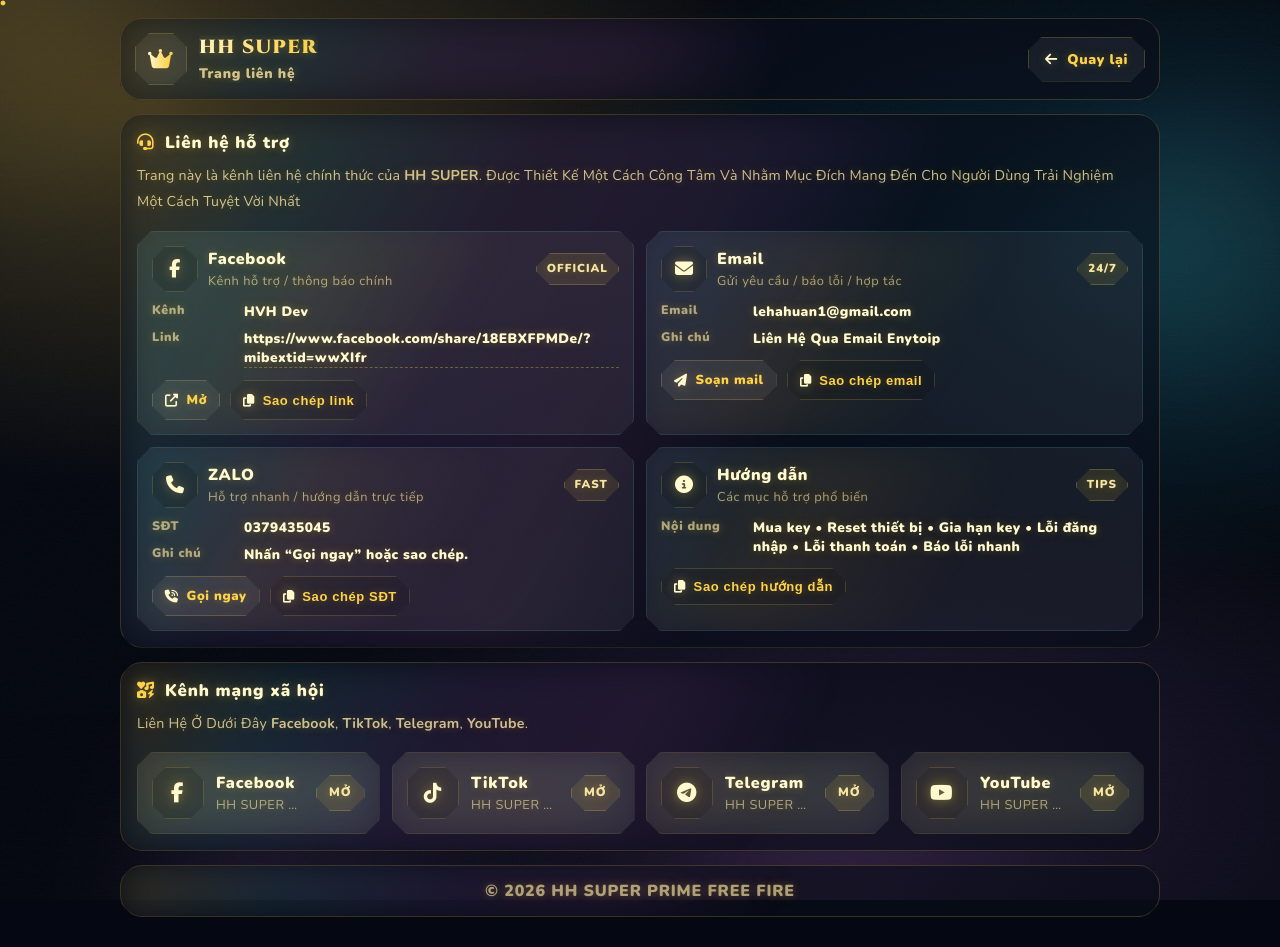
<file: lienhe.html>
<!DOCTYPE html>
<html lang="vi">
<head>
  <meta charset="UTF-8" />
  <meta name="viewport" content="width=device-width, initial-scale=1.0" />
  <title>Liên hệ • HH SUPER</title>

  <!-- Fonts (tròn đẹp hơn) -->
  <link rel="preconnect" href="https://fonts.googleapis.com">
  <link rel="preconnect" href="https://fonts.gstatic.com" crossorigin>
  <link href="https://fonts.googleapis.com/css2?family=Nunito:wght@400;600;700;800;900&family=Be+Vietnam+Pro:wght@400;600;800;900&family=Cinzel:wght@600;700;800&display=swap" rel="stylesheet">

  <!-- Font Awesome -->
  <link rel="stylesheet" href="https://cdnjs.cloudflare.com/ajax/libs/font-awesome/6.4.0/css/all.min.css">

  <style>
    :root{
      /* ============ TỐC ĐỘ HIỆU ỨNG (slow motion mượt) ============ */
      --spd: 1.18; /* tăng lên => chậm/mượt hơn | giảm => nhanh hơn */

      /* GOLD THEME */
      --goldA:#fff9cf;
      --goldB:#ffd24a;
      --goldC:#ffb300;

      /* ACCENT */
      --cyan:#7cf7ff;
      --mag:#ff86ff;
      --vio:#c77dff;

      /* BACKGROUND */
      --bg:#050812;
      --glass: rgba(10, 14, 26, 0.62);

      /* TEXT */
      --text: rgba(255, 236, 168, 0.94);
      --textSoft: rgba(255, 236, 168, 0.78);
      --textDim: rgba(255, 236, 168, 0.62);

      /* BORDER + SHAPE */
      --stroke: rgba(255, 210, 74, 0.20);
      --stroke2: rgba(124, 247, 255, 0.18);

      /* Bevel/Octagon clip */
      --cut: 14px;
      --clip: polygon(
        var(--cut) 0,
        calc(100% - var(--cut)) 0,
        100% var(--cut),
        100% calc(100% - var(--cut)),
        calc(100% - var(--cut)) 100%,
        var(--cut) 100%,
        0 calc(100% - var(--cut)),
        0 var(--cut)
      );

      /* Background image */
      --app-bg-image: url("https://images.unsplash.com/photo-1511512578047-dfb367046420?auto=format&fit=crop&w=2400&q=80");
    }

    *{box-sizing:border-box}
    html,body{height:100%}
    body{
      margin:0;
      font-family:"Nunito","Be Vietnam Pro", system-ui, -apple-system, Segoe UI, Roboto, Helvetica, Arial, sans-serif;
      color:var(--text);
      background: var(--bg);
      overflow-x:hidden;
      letter-spacing: .15px;
      text-rendering: geometricPrecision;
      -webkit-font-smoothing: antialiased;
      -moz-osx-font-smoothing: grayscale;
    }

    /* ============ BACKDROP (ảnh + lớp gradient) ============ */
    body::before{
      content:"";
      position:fixed; inset:0;
      background-image: var(--app-bg-image);
      background-size:cover;
      background-position:center;
      filter:saturate(1.10) contrast(1.08);
      transform: scale(1.08);
      z-index:-10;
      will-change: transform;
    }
    body::after{
      content:"";
      position:fixed; inset:0;
      background:
        radial-gradient(1000px 620px at 12% 12%, rgba(255,210,74,0.22), transparent 62%),
        radial-gradient(980px 560px at 86% 28%, rgba(0,215,255,0.15), transparent 60%),
        radial-gradient(980px 560px at 70% 88%, rgba(199,125,255,0.15), transparent 60%),
        linear-gradient(180deg, rgba(3,6,14,0.72), rgba(3,6,14,0.92));
      z-index:-9;
    }

    /* ============ HIỆU ỨNG NỀN: ORBS / NOISE / SCANLINE ============ */
    .fx{
      position:fixed;
      inset:0;
      pointer-events:none;
      z-index:-8;
      overflow:hidden;
    }
    .fx::before{
      /* noise */
      content:"";
      position:absolute; inset:-50%;
      background-image: url("data:image/svg+xml,%3Csvg xmlns='http://www.w3.org/2000/svg' width='160' height='160'%3E%3Cfilter id='n'%3E%3CfeTurbulence type='fractalNoise' baseFrequency='.8' numOctaves='3' stitchTiles='stitch'/%3E%3C/filter%3E%3Crect width='160' height='160' filter='url(%23n)' opacity='.16'/%3E%3C/svg%3E");
      mix-blend-mode: overlay;
      opacity:.25;
      transform: rotate(8deg);
      animation: noiseMove calc(9s * var(--spd)) linear infinite;
    }
    .fx::after{
      /* scanline */
      content:"";
      position:absolute; inset:0;
      background: repeating-linear-gradient(
        180deg,
        rgba(255,210,74,0.00) 0px,
        rgba(255,210,74,0.00) 7px,
        rgba(124,247,255,0.025) 8px
      );
      opacity:.35;
      mix-blend-mode: soft-light;
      animation: scan calc(6.5s * var(--spd)) linear infinite;
    }

    @keyframes noiseMove{
      0%{ transform: translate3d(-2%, -2%, 0) rotate(8deg); }
      100%{ transform: translate3d(2%, 2%, 0) rotate(8deg); }
    }
    @keyframes scan{
      0%{ transform: translateY(-12px); }
      100%{ transform: translateY(12px); }
    }

    .orb{
      position:absolute;
      width: 420px;
      height: 420px;
      border-radius: 999px;
      filter: blur(38px);
      opacity:.26;
      mix-blend-mode: screen;
      transform: translate3d(0,0,0);
      will-change: transform;
      animation: drift calc(14s * var(--spd)) ease-in-out infinite;
    }
    .orb.o1{ left:-120px; top:-130px; background: radial-gradient(circle at 30% 30%, rgba(255,210,74,.55), transparent 62%); animation-duration: calc(16s * var(--spd)); }
    .orb.o2{ right:-160px; top:80px; background: radial-gradient(circle at 40% 40%, rgba(124,247,255,.45), transparent 62%); animation-duration: calc(17.5s * var(--spd)); }
    .orb.o3{ left: 10%; bottom:-220px; background: radial-gradient(circle at 35% 35%, rgba(199,125,255,.45), transparent 62%); animation-duration: calc(18.5s * var(--spd)); }
    .orb.o4{ right: 16%; bottom:-260px; background: radial-gradient(circle at 40% 40%, rgba(255,134,255,.35), transparent 62%); animation-duration: calc(20s * var(--spd)); }

    @keyframes drift{
      0%,100%{ transform: translate3d(0,0,0) scale(1); }
      50%{ transform: translate3d(0,-18px,0) scale(1.04); }
    }

    /* Particles */
    .spark{
      position:absolute;
      width: 6px; height: 6px;
      border-radius: 50%;
      background: radial-gradient(circle, rgba(255,210,74,.9), rgba(255,210,74,0) 65%);
      opacity:.35;
      filter: blur(.2px);
      animation: sparkle calc(7.5s * var(--spd)) linear infinite;
    }
    @keyframes sparkle{
      0%{ transform: translate3d(var(--x), calc(var(--y) + 40px), 0) scale(.65); opacity: 0; }
      10%{ opacity:.45; }
      50%{ opacity:.28; }
      100%{ transform: translate3d(calc(var(--x) + 40px), calc(var(--y) - 70px), 0) scale(1.1); opacity: 0; }
    }

    /* Animations */
    @keyframes shimmer { 0%{background-position:-220% 0} 100%{background-position:220% 0} }
    @keyframes float { 0%,100%{transform:translateY(0)} 50%{transform:translateY(-10px)} }
    @keyframes pulseGlow { 0%,100%{opacity:.55} 50%{opacity:.90} }
    @keyframes toastIn { from{transform:translateY(14px); opacity:0} to{transform:translateY(0); opacity:1} }
    @keyframes pageIn { from{opacity:0; transform:translateY(12px)} to{opacity:1; transform:translateY(0)} }

    /* Layout */
    .wrap{
      width:min(1040px, 94vw);
      margin: 0 auto;
      padding: 18px 0 30px;
      animation: pageIn calc(.55s * var(--spd)) ease-out both;
    }
    .stack{
      margin-top: 14px;
      display:grid;
      gap: 14px;
    }

    /* Shared "frame" */
    .frame{
      position:relative;
      background: var(--glass);
      border: 1px solid var(--stroke);
      box-shadow: 0 26px 70px rgba(0,0,0,0.46);
      backdrop-filter: blur(14px);
      -webkit-backdrop-filter: blur(14px);
      border-radius: 22px; /* fallback */
      clip-path: var(--clip);
      overflow:hidden;
      isolation:isolate;
    }
    .frame::before{
      content:"";
      position:absolute; inset:-2px;
      background: linear-gradient(120deg,
        rgba(255,210,74,0.26),
        rgba(124,247,255,0.18),
        rgba(199,125,255,0.16),
        rgba(255,134,255,0.14),
        transparent 64%
      );
      filter: blur(18px);
      opacity:.62;
      animation: pulseGlow calc(3.4s * var(--spd)) ease-in-out infinite;
      pointer-events:none;
      z-index:-1;
    }

    /* GOLD GLOW TEXT */
    .gold-glow{
      text-shadow:
        0 0 10px rgba(255,210,74,0.26),
        0 0 18px rgba(255,210,74,0.14);
    }

    /* Reveal */
    .reveal{
      opacity:0;
      transform: translateY(10px);
      transition: opacity calc(.55s * var(--spd)) ease, transform calc(.55s * var(--spd)) ease;
      will-change: opacity, transform;
    }
    .reveal.in{
      opacity:1;
      transform: translateY(0);
    }

    /* Header */
    .header{
      padding: 14px 14px;
      display:flex;
      align-items:center;
      justify-content:space-between;
      gap:12px;
    }
    .left{
      display:flex;
      align-items:center;
      gap:12px;
      min-width:0;
    }

    /* Crown */
    .crown{
      width:52px;height:52px;
      display:grid;
      place-items:center;
      border:1px solid rgba(255,210,74,0.18);
      background: rgba(255,255,255,0.06);
      box-shadow: 0 18px 44px rgba(0,0,0,0.30);
      clip-path: var(--clip);
      animation: float calc(4.2s * var(--spd)) ease-in-out infinite;
      flex:0 0 auto;
    }
    .crown i{
      font-size: 22px;
      background: linear-gradient(90deg, var(--goldA), var(--goldB), var(--cyan), var(--mag));
      background-size: 240% 100%;
      -webkit-background-clip:text;
      -webkit-text-fill-color: transparent;
      animation: shimmer calc(2.6s * var(--spd)) linear infinite;
      filter: drop-shadow(0 0 14px rgba(255,210,74,0.22));
    }

    .title{
      display:flex;
      flex-direction:column;
      gap:3px;
      min-width:0;
    }
    .title strong{
      font-family:"Cinzel", serif;
      font-size: 19px;
      font-weight: 900;
      letter-spacing: 1.4px;
      background: linear-gradient(90deg, var(--goldA), var(--goldB), var(--cyan), var(--mag));
      background-size: 260% 100%;
      -webkit-background-clip:text;
      -webkit-text-fill-color: transparent;
      animation: shimmer calc(2.6s * var(--spd)) linear infinite;
      white-space:nowrap;
      overflow:hidden;
      text-overflow:ellipsis;
    }
    .title span{
      font-size: 13.8px;
      font-weight: 900;
      letter-spacing: .7px;
      color: var(--textSoft);
      white-space:nowrap;
      overflow:hidden;
      text-overflow:ellipsis;
    }

    /* Buttons */
    .btn{
      text-decoration:none;
      border:none;
      cursor:pointer;
      padding: 12px 16px;
      font-weight: 900;
      font-size: 14px;
      letter-spacing: .6px;
      background: rgba(255,255,255,0.06);
      border: 1px solid rgba(255,210,74,0.20);
      color: var(--goldB);
      box-shadow: 0 18px 44px rgba(0,0,0,0.30);
      transition:
        transform calc(.18s * var(--spd)) ease,
        background calc(.18s * var(--spd)) ease,
        box-shadow calc(.18s * var(--spd)) ease,
        border-color calc(.18s * var(--spd)) ease,
        filter calc(.18s * var(--spd)) ease;
      display:inline-flex;
      align-items:center;
      gap:10px;
      position:relative;
      overflow:hidden;
      clip-path: var(--clip);
      user-select:none;
      -webkit-tap-highlight-color: transparent;
    }
    .btn::before{
      content:"";
      position:absolute; inset:0;
      background: linear-gradient(120deg, transparent, rgba(255,255,255,0.24), transparent);
      transform: translateX(-120%);
      transition: transform calc(.7s * var(--spd)) ease;
      opacity:.80;
    }
    .btn:hover{
      transform: translateY(-2px);
      background: rgba(255,255,255,0.09);
      border-color: rgba(124,247,255,0.24);
      box-shadow: 0 22px 54px rgba(0,0,0,0.36);
      filter: saturate(1.05);
    }
    .btn:hover::before{ transform: translateX(120%); }
    .btn i{
      color: var(--goldA);
      filter: drop-shadow(0 0 12px rgba(255,210,74,0.20));
    }
    .btn--mini{
      padding: 10px 12px;
      font-size: 13px;
      gap:8px;
    }
    .btn--ghost{
      background: rgba(0,0,0,0.10);
      border-color: rgba(255,210,74,0.18);
    }
    .btn:active{ transform: translateY(0); }

    /* Ripple */
    .ripple{
      position:absolute;
      border-radius: 999px;
      transform: translate(-50%, -50%);
      background: radial-gradient(circle, rgba(255,210,74,.42), rgba(124,247,255,.12), rgba(255,210,74,0) 70%);
      pointer-events:none;
      width: 10px;
      height: 10px;
      animation: rippleOut calc(.75s * var(--spd)) ease-out forwards;
      mix-blend-mode: screen;
    }
    @keyframes rippleOut{
      from{ opacity:.9; width: 10px; height: 10px; }
      to{ opacity:0; width: 360px; height: 360px; }
    }

    /* Card */
    .card{ padding: 16px; }
    .card h4{
      margin:0 0 10px;
      font-size: 16.8px;
      font-weight: 900;
      letter-spacing: .9px;
      display:flex;
      align-items:center;
      gap:10px;
      color: var(--goldA);
    }
    .card h4 i{
      color: var(--goldB);
      filter: drop-shadow(0 0 14px rgba(255,210,74,0.20));
    }
    .card p{
      margin:0 0 14px;
      font-size: 14.2px;
      line-height: 1.85;
      letter-spacing: .25px;
      color: var(--textSoft);
    }

    /* Contact grid */
    .grid{
      display:grid;
      grid-template-columns: 1fr 1fr;
      gap: 12px;
    }
    @media (max-width: 860px){
      .grid{ grid-template-columns: 1fr; }
    }

    .contact-item{
      padding: 14px;
      border: 1px solid rgba(124,247,255,0.12);
      background: rgba(255,255,255,0.06);
      box-shadow: 0 18px 44px rgba(0,0,0,0.28);
      border-radius: 18px; /* fallback */
      clip-path: var(--clip);
      position:relative;
      overflow:hidden;
      isolation:isolate;
      transition:
        transform calc(.18s * var(--spd)) ease,
        border-color calc(.18s * var(--spd)) ease,
        box-shadow calc(.18s * var(--spd)) ease;
      will-change: transform;
    }
    .contact-item::before{
      content:"";
      position:absolute; inset:-2px;
      background: linear-gradient(120deg, rgba(0,215,255,0.14), rgba(255,210,74,0.12), transparent 64%);
      filter: blur(18px);
      opacity:.58;
      pointer-events:none;
      z-index:-1;
    }
    .contact-item:hover{
      transform: translateY(-4px);
      border-color: rgba(255,210,74,0.30);
      box-shadow: 0 26px 62px rgba(0,0,0,0.36);
    }

    .contact-top{
      display:flex;
      align-items:center;
      gap: 10px;
      margin-bottom: 10px;
    }
    .ic{
      width:46px;height:46px;
      display:grid;
      place-items:center;
      background: rgba(0,0,0,0.14);
      border: 1px solid rgba(255,210,74,0.18);
      clip-path: var(--clip);
      flex:0 0 auto;
    }
    .ic i{
      font-size: 18px;
      color: var(--goldA);
      filter: drop-shadow(0 0 12px rgba(255,210,74,0.20));
    }
    .meta{
      min-width:0;
      display:flex;
      flex-direction:column;
      gap:2px;
    }
    .meta .name{
      font-weight: 900;
      letter-spacing: .7px;
      color: var(--goldA);
    }
    .meta .sub{
      font-size: 12.8px;
      letter-spacing: .55px;
      color: var(--textDim);
      white-space:nowrap;
      overflow:hidden;
      text-overflow:ellipsis;
    }
    .badge{
      margin-left:auto;
      font-weight: 900;
      font-size: 11.5px;
      letter-spacing: 1px;
      padding: 7px 10px;
      color: rgba(255, 236, 168, 0.96);
      background: rgba(255,210,74,0.10);
      border: 1px solid rgba(255,210,74,0.22);
      clip-path: var(--clip);
      text-transform: uppercase;
    }

    .kv{
      display:grid;
      grid-template-columns: 84px 1fr;
      gap: 8px;
      align-items:start;
      margin: 8px 0;
    }
    .kv .k{
      font-size: 12.4px;
      font-weight: 900;
      letter-spacing: .65px;
      color: var(--textDim);
    }
    .kv .v{
      font-size: 13.7px;
      font-weight: 900;
      letter-spacing: .45px;
      color: var(--goldA);
      word-break: break-word;
    }
    .link{
      color: var(--goldB);
      text-decoration: none;
      border-bottom: 1px dashed rgba(255,210,74,0.32);
      transition: border-color calc(.18s * var(--spd)) ease, filter calc(.18s * var(--spd)) ease;
    }
    .link:hover{
      border-bottom-color: rgba(124,247,255,0.45);
      filter: brightness(1.05);
    }

    .actions{
      margin-top: 12px;
      display:flex;
      gap: 10px;
      flex-wrap: wrap;
    }

    /* Social */
    .social-grid{
      display:grid;
      grid-template-columns: 1fr 1fr 1fr 1fr;
      gap: 12px;
    }
    @media (max-width: 980px){
      .social-grid{ grid-template-columns: 1fr 1fr; }
    }
    @media (max-width: 520px){
      .social-grid{ grid-template-columns: 1fr; }
    }

    .social-box{
      text-decoration:none;
      color: var(--goldA);
      padding: 14px;
      background: rgba(255,255,255,0.06);
      border: 1px solid rgba(255,210,74,0.14);
      box-shadow: 0 18px 44px rgba(0,0,0,0.26);
      border-radius: 18px;
      clip-path: var(--clip);
      position:relative;
      overflow:hidden;
      display:flex;
      align-items:center;
      justify-content:space-between;
      gap: 12px;
      transition:
        transform calc(.18s * var(--spd)) ease,
        border-color calc(.18s * var(--spd)) ease,
        box-shadow calc(.18s * var(--spd)) ease,
        filter calc(.18s * var(--spd)) ease;
      will-change: transform;
    }
    .social-box::before{
      content:"";
      position:absolute; inset:-2px;
      background: radial-gradient(700px 380px at 20% 20%, rgba(255,210,74,0.16), transparent 60%),
                  radial-gradient(700px 380px at 80% 30%, rgba(124,247,255,0.11), transparent 60%);
      filter: blur(18px);
      opacity:.62;
      pointer-events:none;
      z-index:-1;
    }
    .social-box:hover{
      transform: translateY(-4px);
      border-color: rgba(124,247,255,0.24);
      box-shadow: 0 26px 62px rgba(0,0,0,0.34);
      filter: saturate(1.05);
    }

    .social-ic{
      width:52px;height:52px;
      display:grid;
      place-items:center;
      background: rgba(0,0,0,0.14);
      border: 1px solid rgba(255,210,74,0.18);
      clip-path: var(--clip);
      flex:0 0 auto;
    }
    .social-ic i{
      font-size: 20px;
      color: var(--goldA);
      filter: drop-shadow(0 0 14px rgba(255,210,74,0.22));
    }
    .social-text{
      min-width:0;
      display:flex;
      flex-direction:column;
      gap:2px;
    }
    .social-text .top{
      font-weight: 900;
      letter-spacing: .8px;
      color: var(--goldA);
      white-space:nowrap;
      overflow:hidden;
      text-overflow:ellipsis;
    }
    .social-text .bot{
      font-size: 12.8px;
      letter-spacing: .55px;
      color: var(--textDim);
      white-space:nowrap;
      overflow:hidden;
      text-overflow:ellipsis;
    }
    .social-cta{
      margin-left:auto;
      font-weight: 900;
      font-size: 12.2px;
      letter-spacing: 1px;
      padding: 9px 12px;
      color: rgba(255, 236, 168, 0.96);
      background: rgba(255,210,74,0.10);
      border: 1px solid rgba(255,210,74,0.22);
      clip-path: var(--clip);
      text-transform: uppercase;
      white-space:nowrap;
    }

    /* Footer */
    .footer{
      padding: 14px 16px;
      text-align:center;
      font-weight: 900;
      letter-spacing: .8px;
      color: var(--textDim);
    }

    /* Toast */
    .toast{
      position: fixed;
      left: 50%;
      bottom: 16px;
      transform: translateX(-50%);
      background: rgba(8, 10, 18, 0.78);
      border: 1px solid rgba(255,210,74,0.22);
      color: var(--goldA);
      padding: 12px 14px;
      box-shadow: 0 22px 60px rgba(0,0,0,0.50);
      clip-path: var(--clip);
      border-radius: 16px;
      letter-spacing: .6px;
      font-weight: 900;
      opacity:0;
      pointer-events:none;
      z-index: 9999;
      min-width: min(520px, 92vw);
      text-align:center;
    }
    .toast.show{
      opacity:1;
      animation: toastIn calc(.18s * var(--spd)) ease-out;
    }

    /* Reduce motion */
    @media (prefers-reduced-motion: reduce){
      *{ animation:none !important; transition:none !important; }
      body::before{ transform:none !important; }
      .reveal{ opacity:1 !important; transform:none !important; }
    }
  </style>
</head>

<body>
  <!-- FX LAYERS -->
  <div class="fx" aria-hidden="true">
    <div class="orb o1"></div>
    <div class="orb o2"></div>
    <div class="orb o3"></div>
    <div class="orb o4"></div>
    <!-- sparks will be injected by JS -->
  </div>

  <div class="wrap">
    <!-- HEADER -->
    <div class="header frame reveal tilt" data-tilt="1.0">
      <div class="left">
        <div class="crown" aria-hidden="true"><i class="fa-solid fa-crown"></i></div>
        <div class="title">
          <strong class="gold-glow">HH SUPER</strong>
          <span class="gold-glow">Trang liên hệ</span>
        </div>
      </div>

      <a class="btn gold-glow magnetic" href="index.html" title="Quay lại trang chủ">
        <i class="fa-solid fa-arrow-left"></i> Quay lại
      </a>
    </div>

    <main class="stack">
      <!-- CONTACT CARD -->
      <section class="card frame reveal tilt" data-tilt="1.1" id="contactCard">
        <h4 class="gold-glow"><i class="fa-solid fa-headset"></i> Liên hệ hỗ trợ</h4>
        <p class="gold-glow">
          Trang này là kênh liên hệ chính thức của <b>HH SUPER</b>. Được Thiết Kế Một Cách Công Tâm Và Nhằm Mục Đích Mang Đến Cho Người Dùng Trải Nghiệm Một Cách Tuyệt Vời Nhất
        </p>

        <div class="grid">
          <!-- Facebook -->
          <article class="contact-item gold-glow reveal tilt" data-tilt="1.2" id="boxFacebook">
            <div class="contact-top">
              <div class="ic"><i class="fa-brands fa-facebook-f"></i></div>
              <div class="meta">
                <div class="name">Facebook</div>
                <div class="sub">Kênh hỗ trợ / thông báo chính</div>
              </div>
              <div class="badge">Official</div>
            </div>

            <div class="kv">
              <div class="k">Kênh</div>
              <div class="v" id="fbName">HVH Dev</div>
            </div>
            <div class="kv">
              <div class="k">Link</div>
              <a class="v link" id="fbLink" href="#" target="_blank" rel="noopener">—</a>
            </div>

            <div class="actions">
              <a class="btn btn--mini gold-glow magnetic" id="fbOpen" href="#" target="_blank" rel="noopener">
                <i class="fa-solid fa-up-right-from-square"></i> Mở
              </a>
              <button class="btn btn--mini btn--ghost gold-glow copy-btn magnetic" type="button" data-copy="">
                <i class="fa-solid fa-copy"></i> Sao chép link
              </button>
            </div>
          </article>

          <!-- Email -->
          <article class="contact-item gold-glow reveal tilt" data-tilt="1.2" id="boxEmail">
            <div class="contact-top">
              <div class="ic"><i class="fa-solid fa-envelope"></i></div>
              <div class="meta">
                <div class="name">Email</div>
                <div class="sub">Gửi yêu cầu / báo lỗi / hợp tác</div>
              </div>
              <div class="badge">24/7</div>
            </div>

            <div class="kv">
              <div class="k">Email</div>
              <div class="v" id="emailText">—</div>
            </div>
            <div class="kv">
              <div class="k">Ghi chú</div>
              <div class="v">Liên Hệ Qua Email Enytoip</div>
            </div>

            <div class="actions">
              <a class="btn btn--mini gold-glow magnetic" id="emailOpen" href="#">
                <i class="fa-solid fa-paper-plane"></i> Soạn mail
              </a>
              <button class="btn btn--mini btn--ghost gold-glow copy-btn magnetic" type="button" data-copy="">
                <i class="fa-solid fa-copy"></i> Sao chép email
              </button>
            </div>
          </article>

          <!-- Hotline -->
          <article class="contact-item gold-glow reveal tilt" data-tilt="1.2" id="boxHotline">
            <div class="contact-top">
              <div class="ic"><i class="fa-solid fa-phone"></i></div>
              <div class="meta">
                <div class="name">ZALO</div>
                <div class="sub">Hỗ trợ nhanh / hướng dẫn trực tiếp</div>
              </div>
              <div class="badge">Fast</div>
            </div>

            <div class="kv">
              <div class="k">SĐT</div>
              <div class="v" id="phoneText">—</div>
            </div>
            <div class="kv">
              <div class="k">Ghi chú</div>
              <div class="v">Nhấn “Gọi ngay” hoặc sao chép.</div>
            </div>

            <div class="actions">
              <a class="btn btn--mini gold-glow magnetic" id="phoneOpen" href="#">
                <i class="fa-solid fa-phone-volume"></i> Gọi ngay
              </a>
              <button class="btn btn--mini btn--ghost gold-glow copy-btn magnetic" type="button" data-copy="">
                <i class="fa-solid fa-copy"></i> Sao chép SĐT
              </button>
            </div>
          </article>

          <!-- Guide -->
          <article class="contact-item gold-glow reveal tilt" data-tilt="1.2" id="boxGuide">
            <div class="contact-top">
              <div class="ic"><i class="fa-solid fa-circle-info"></i></div>
              <div class="meta">
                <div class="name">Hướng dẫn</div>
                <div class="sub">Các mục hỗ trợ phổ biến</div>
              </div>
              <div class="badge">Tips</div>
            </div>

            <div class="kv">
              <div class="k">Nội dung</div>
              <div class="v" id="guideText">
                Mua key • Reset thiết bị • Gia hạn key • Lỗi đăng nhập • Lỗi thanh toán • Báo lỗi nhanh
              </div>
            </div>

            <div class="actions">
              <button class="btn btn--mini btn--ghost gold-glow copy-btn magnetic" type="button"
                data-copy="Mua key | Reset thiết bị | Gia hạn key | Hỗ trợ lỗi đăng nhập | Lỗi thanh toán | Báo lỗi nhanh">
                <i class="fa-solid fa-copy"></i> Sao chép hướng dẫn
              </button>
            </div>
          </article>
        </div>
      </section>

      <!-- SOCIAL -->
      <section class="card frame gold-glow reveal tilt" data-tilt="1.05" id="socialSection">
        <h4 class="gold-glow"><i class="fa-solid fa-icons"></i> Kênh mạng xã hội</h4>
        <p class="gold-glow"> Liên Hệ Ở Dưới Đây <b>Facebook</b>, <b>TikTok</b>, <b>Telegram</b>, <b>YouTube</b>.
         
        </p>

        <div class="social-grid">
          <a class="social-box gold-glow reveal tilt" data-tilt="1.25" id="socialFacebook" href="https://www.facebook.com/share/18EBXFPMDe/?mibextid=wwXIfr" target="_blank" rel="noopener">
            <div class="social-ic"><i class="fa-brands fa-facebook-f"></i></div>
            <div class="social-text">
              <div class="top">Facebook</div>
              <div class="bot" id="socialLabelFb">HH SUPER Official</div>
            </div>
            <div class="social-cta">Mở</div>
          </a>

          <a class="social-box gold-glow reveal tilt" data-tilt="1.25" id="socialTikTok" href="https://www.tiktok.com/@havanhuan_codervndev?_r=1&_t=ZS-94NVL5oiEnS" target="_blank" rel="noopener">
            <div class="social-ic"><i class="fa-brands fa-tiktok"></i></div>
            <div class="social-text">
              <div class="top">TikTok</div>
              <div class="bot" id="socialLabelTk">HH SUPER Official</div>
            </div>
            <div class="social-cta">Mở</div>
          </a>

          <a class="social-box gold-glow reveal tilt" data-tilt="1.25" id="socialTelegram" href="https://t.me/huanhavn" target="_blank" rel="noopener">
            <div class="social-ic"><i class="fa-brands fa-telegram"></i></div>
            <div class="social-text">
              <div class="top">Telegram</div>
              <div class="bot" id="socialLabelTg">HH SUPER Official</div>
            </div>
            <div class="social-cta">Mở</div>
          </a>

          <a class="social-box gold-glow reveal tilt" data-tilt="1.25" id="socialYouTube" href="https://www.youtube.com/@havanhuanvn" target="_blank" rel="noopener">
            <div class="social-ic"><i class="fa-brands fa-youtube"></i></div>
            <div class="social-text">
              <div class="top">YouTube</div>
              <div class="bot" id="socialLabelYt">HH SUPER Official</div>
            </div>
            <div class="social-cta">Mở</div>
          </a>
        </div>
      </section>

      <div class="footer frame gold-glow reveal tilt" data-tilt="0.9">
        © <span id="year"></span> HH SUPER PRIME FREE FIRE 
      </div>
    </main>
  </div>

  <!-- TOAST -->
  <div class="toast gold-glow" id="toast" role="status" aria-live="polite"></div>

  <script>
    /* =========================================================
       HH SUPER • CONTACT (NO ADMIN)
       - KHÔNG CÓ ADMIN / KHÔNG LOCALSTORAGE
       - CHỈ SỬA LINK TẠI OBJECT CONTACT BÊN DƯỚI
       - Copy to clipboard + toast
       - Ripple click, reveal on scroll, tilt card, magnetic button,
         parallax nhẹ background + particles
    ========================================================= */

    /* =========================
       ✅ CHỈNH THÔNG TIN Ở ĐÂY
    ========================= */
    const CONTACT = {
      facebookName: "HVH Dev",
      facebookLink: "https://www.facebook.com/share/18EBXFPMDe/?mibextid=wwXIfr",
      email: "lehahuan1@gmail.com",
      hotline: "0379435045",
      tiktokLink: "https://www.tiktok.com/@havanhuan_codervndev?_r=1&_t=ZS-94NVL5oiEnS",
      telegramLink: "https://t.me/huanhavn",
      youtubeLink: "https://www.youtube.com/@havanhuanvn",
      socialLabel: "HH SUPER Official"
    };

    const $ = (s) => document.querySelector(s);

    const toastEl = $("#toast");
    let toastTimer = null;

    function toast(msg){
      if (!toastEl) return;
      toastEl.textContent = msg;
      toastEl.classList.add("show");
      clearTimeout(toastTimer);
      toastTimer = setTimeout(() => toastEl.classList.remove("show"), 1800);
    }

    function normalizeTel(phone){
      return (phone || "").replace(/[^\d+]/g, "");
    }

    function safeText(v, fallback="—"){
      const t = (v || "").trim();
      return t ? t : fallback;
    }

    function applyContact(){
      // CONTACT boxes
      $("#fbName").textContent = safeText(CONTACT.facebookName);
      $("#fbLink").textContent = safeText(CONTACT.facebookLink);
      $("#fbLink").href = CONTACT.facebookLink || "#";
      $("#fbOpen").href = CONTACT.facebookLink || "#";

      $("#emailText").textContent = safeText(CONTACT.email);
      $("#emailOpen").href = "mailto:" + (CONTACT.email || "");

      $("#phoneText").textContent = safeText(CONTACT.hotline);
      $("#phoneOpen").href = "tel:" + normalizeTel(CONTACT.hotline);

      // Copy buttons (set đúng nút theo box)
      document.querySelectorAll(".copy-btn").forEach(btn => {
        if (btn.closest("#boxFacebook")) btn.setAttribute("data-copy", CONTACT.facebookLink || "");
        if (btn.closest("#boxEmail")) btn.setAttribute("data-copy", CONTACT.email || "");
        if (btn.closest("#boxHotline")) btn.setAttribute("data-copy", CONTACT.hotline || "");
        // guide giữ nguyên data-copy ở HTML
      });

      // SOCIAL boxes
      const label = safeText(CONTACT.socialLabel, "HH SUPER Official");
      $("#socialFacebook").href = CONTACT.facebookLink || "#";
      $("#socialTikTok").href = CONTACT.tiktokLink || "#";
      $("#socialTelegram").href = CONTACT.telegramLink || "#";
      $("#socialYouTube").href = CONTACT.youtubeLink || "#";

      $("#socialLabelFb").textContent = label;
      $("#socialLabelTk").textContent = label;
      $("#socialLabelTg").textContent = label;
      $("#socialLabelYt").textContent = label;
    }

    async function copyText(text){
      const t = (text || "").trim();
      if (!t){
        toast("Không có nội dung để sao chép!");
        return;
      }
      try{
        await navigator.clipboard.writeText(t);
        toast("Đã sao chép: " + t);
      }catch(err){
        const ta = document.createElement("textarea");
        ta.value = t;
        ta.style.position = "fixed";
        ta.style.left = "-9999px";
        ta.style.top = "-9999px";
        document.body.appendChild(ta);
        ta.select();
        try{
          document.execCommand("copy");
          toast("Đã sao chép: " + t);
        }catch(e){
          toast("Trình duyệt không hỗ trợ sao chép tự động!");
        }
        document.body.removeChild(ta);
      }
    }

    /* Ripple click for buttons/links */
    function addRipple(el, clientX, clientY){
      if (!el) return;
      const r = document.createElement("span");
      r.className = "ripple";
      const rect = el.getBoundingClientRect();
      const x = clientX - rect.left;
      const y = clientY - rect.top;
      r.style.left = x + "px";
      r.style.top = y + "px";
      el.appendChild(r);
      r.addEventListener("animationend", () => r.remove());
    }

    /* Reveal on scroll */
    function setupReveal(){
      const els = document.querySelectorAll(".reveal");
      const io = new IntersectionObserver((entries) => {
        entries.forEach(ent => {
          if (ent.isIntersecting) ent.target.classList.add("in");
        });
      }, { threshold: 0.12 });
      els.forEach(el => io.observe(el));
    }

    /* Tilt (mượt) */
    function setupTilt(){
      const tiltEls = document.querySelectorAll(".tilt");
      tiltEls.forEach(el => {
        const strength = Number(el.getAttribute("data-tilt") || "1") * 7; // độ nghiêng
        let raf = 0;

        const onMove = (e) => {
          cancelAnimationFrame(raf);
          raf = requestAnimationFrame(() => {
            const rect = el.getBoundingClientRect();
            const px = (e.clientX - rect.left) / rect.width;  // 0..1
            const py = (e.clientY - rect.top) / rect.height;  // 0..1
            const rx = (py - 0.5) * -strength;
            const ry = (px - 0.5) * strength;
            el.style.transform = `translate3d(0,0,0) rotateX(${rx}deg) rotateY(${ry}deg)`;
          });
        };

        const reset = () => {
          el.style.transform = "translate3d(0,0,0) rotateX(0deg) rotateY(0deg)";
        };

        el.addEventListener("mousemove", onMove);
        el.addEventListener("mouseleave", reset);
      });
    }

    /* Magnetic buttons (nhẹ) */
    function setupMagnetic(){
      const items = document.querySelectorAll(".magnetic");
      items.forEach(el => {
        let raf = 0;
        const power = 10; // độ hút
        const onMove = (e) => {
          cancelAnimationFrame(raf);
          raf = requestAnimationFrame(() => {
            const rect = el.getBoundingClientRect();
            const x = e.clientX - (rect.left + rect.width / 2);
            const y = e.clientY - (rect.top + rect.height / 2);
            el.style.transform = `translate3d(${x / power}px, ${y / power}px, 0)`;
          });
        };
        const reset = () => el.style.transform = "translate3d(0,0,0)";
        el.addEventListener("mousemove", onMove);
        el.addEventListener("mouseleave", reset);
      });
    }

    /* Background parallax (nhẹ) */
    function setupParallax(){
      let raf = 0;
      const max = 10; // px
      window.addEventListener("mousemove", (e) => {
        cancelAnimationFrame(raf);
        raf = requestAnimationFrame(() => {
          const cx = window.innerWidth / 2;
          const cy = window.innerHeight / 2;
          const dx = (e.clientX - cx) / cx; // -1..1
          const dy = (e.clientY - cy) / cy; // -1..1
          document.body.style.setProperty("--bgx", (dx * max).toFixed(2) + "px");
          document.body.style.setProperty("--bgy", (dy * max).toFixed(2) + "px");
          document.body.style.setProperty("--bgscale", (1.08).toFixed(2));
          // move bg (body::before) via CSS var by injecting transform using style tag trick:
          // done below with a dynamic style element
        });
      });

      // dynamic style for body::before transform using vars
      const st = document.createElement("style");
      st.id = "parallaxStyle";
      st.textContent = `
        body::before{
          transform: translate3d(var(--bgx, 0px), var(--bgy, 0px), 0) scale(var(--bgscale, 1.08)) !important;
        }
      `;
      document.head.appendChild(st);
    }

    /* Particles (sparks) */
    function spawnSparks(){
      const fx = document.querySelector(".fx");
      if (!fx) return;

      const count = 22;
      for (let i = 0; i < count; i++){
        const s = document.createElement("div");
        s.className = "spark";

        const x = Math.random() * 100;
        const y = Math.random() * 100;

        s.style.setProperty("--x", x + "vw");
        s.style.setProperty("--y", y + "vh");
        s.style.left = "0";
        s.style.top = "0";

        // lệch thời gian để không đồng loạt
        const delay = (Math.random() * 6).toFixed(2);
        s.style.animationDelay = delay + "s";
        s.style.opacity = (0.20 + Math.random() * 0.22).toFixed(2);

        fx.appendChild(s);
      }
    }

    /* Init */
    (function init(){
      $("#year").textContent = new Date().getFullYear();

      applyContact();
      spawnSparks();
      setupReveal();
      setupTilt();
      setupMagnetic();
      setupParallax();

      // Copy buttons + Ripple
      document.addEventListener("click", (e) => {
        const btn = e.target.closest(".copy-btn");
        const clickable = e.target.closest(".btn, .social-box");
        if (clickable){
          addRipple(clickable, e.clientX, e.clientY);
        }
        if (!btn) return;
        const val = btn.getAttribute("data-copy") || "";
        copyText(val);
      });

      // thêm ripple cho link mở (fbLink)
      $("#fbLink").addEventListener("click", (e) => addRipple($("#fbLink"), e.clientX, e.clientY));
    })();
  </script>
</body>
</html>
</file>
